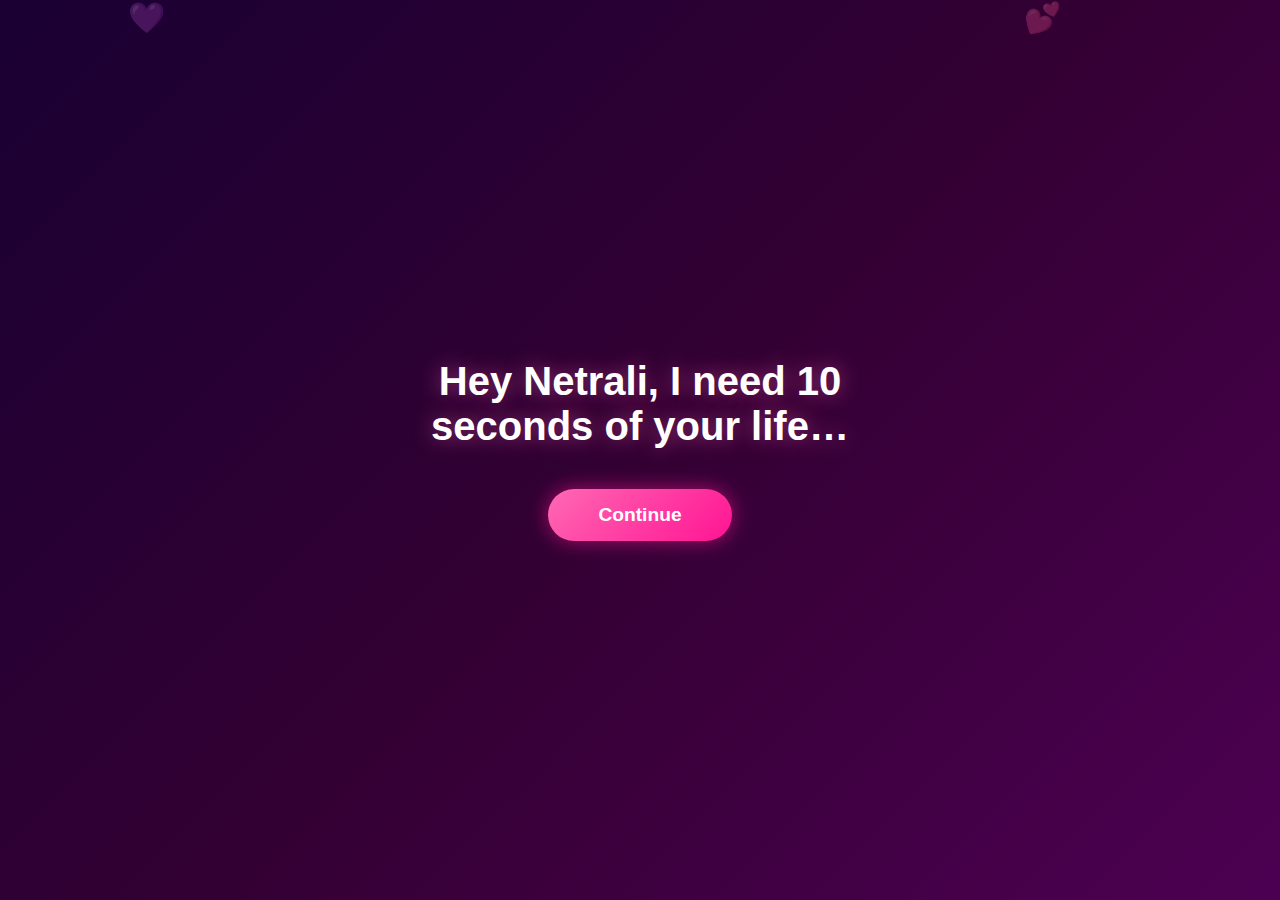
<file: index.html>
<!DOCTYPE html>
<html lang="en">
<head>
    <meta charset="UTF-8">
    <meta name="viewport" content="width=device-width, initial-scale=1.0">
    <title>💜 For Netrali</title>
    <link rel="stylesheet" href="styles.css">
</head>
<body>
    <!-- Screen 1: The Hook -->
    <div id="screen1" class="screen active">
        <div class="hearts-bg"></div>
        <div class="content">
            <h1 class="fade-in">Hey Netrali, I need 10 seconds of your life…</h1>
            <button class="glow-button" onclick="goToScreen(2)">Continue</button>
        </div>
    </div>

    <!-- Screen 2: The Big Question -->
    <div id="screen2" class="screen">
        <div class="hearts-bg"></div>
        <div class="content">
            <h1 class="fade-in">Will you be my Valentine?</h1>
            <div class="button-container">
                <button class="yes-button" onclick="goToScreen(3)">YES</button>
                <button class="no-button" id="noButton">NO</button>
            </div>
        </div>
    </div>

    <!-- Screen 3: The Romantic Reveal -->
    <div id="screen3" class="screen">
        <div class="hearts-bg"></div>
        <div class="sparkles"></div>
        <div class="content">
            <div class="polaroid">
                <img src="netrali-photo.jpg" alt="Netrali" id="valentinePhoto">
                <div class="polaroid-caption">Forever 💜</div>
            </div>
            <h2 class="reveal-message">Yeah I know you never gonna say no 😉😙</h2>
            <button class="glow-button" onclick="goToScreen(4)">Continue</button>
        </div>
    </div>

    <!-- Screen 4: The Funny Finale -->
    <div id="screen4" class="screen">
        <div class="hearts-bg"></div>
        <div class="confetti" id="confetti"></div>
        <div class="content">
            <h1>Our Compatibility Score</h1>
            <div class="loading-container" id="loadingContainer">
                <div class="loading-bar">
                    <div class="loading-fill" id="loadingFill"></div>
                </div>
                <p class="loading-text">Calculating...</p>
            </div>
            <div class="score-reveal" id="scoreReveal">
                <h2 class="score">100000%</h2>
                <p class="score-subtitle">Perfect Match! 💕</p>
            </div>
            <div class="message-container" id="messageContainer">
                <p class="fade-message">Write any message for Deepak</p>
                <div class="message-input-wrapper">
                    <textarea id="messageInput" placeholder="Type your message here..." maxlength="500"></textarea>
                    <button class="send-button" id="sendButton" onclick="sendMessage()">
                        <svg width="20" height="20" viewBox="0 0 24 24" fill="none" stroke="currentColor" stroke-width="2">
                            <line x1="22" y1="2" x2="11" y2="13"></line>
                            <polygon points="22 2 15 22 11 13 2 9 22 2"></polygon>
                        </svg>
                    </button>
                </div>
                <p class="sent-confirmation" id="sentConfirmation">Message sent! 💜</p>
            </div>
        </div>
    </div>

    <script src="script.js"></script>
</body>
</html>
</file>
<file: styles.css>
* {
    margin: 0;
    padding: 0;
    box-sizing: border-box;
}

body {
    font-family: 'Segoe UI', Tahoma, Geneva, Verdana, sans-serif;
    overflow: hidden;
    height: 100vh;
}

.screen {
    position: fixed;
    top: 0;
    left: 0;
    width: 100%;
    height: 100vh;
    display: flex;
    justify-content: center;
    align-items: center;
    opacity: 0;
    pointer-events: none;
    transition: opacity 0.8s ease;
    background: linear-gradient(135deg, #1a0033 0%, #330033 50%, #4d0052 100%);
}

.screen.active {
    opacity: 1;
    pointer-events: all;
}

#screen3 {
    background: linear-gradient(135deg, #ffeef8 0%, #ffe0f0 50%, #ffd4e8 100%);
}

#screen4 {
    background: linear-gradient(135deg, #1a0033 0%, #330033 50%, #4d0052 100%);
}

.hearts-bg {
    position: absolute;
    width: 100%;
    height: 100%;
    overflow: hidden;
    z-index: 1;
}

.hearts-bg::before,
.hearts-bg::after {
    content: '💜';
    position: absolute;
    font-size: 30px;
    animation: float 15s infinite;
    opacity: 0.3;
}

.hearts-bg::before {
    left: 10%;
    animation-delay: 0s;
}

.hearts-bg::after {
    content: '💕';
    left: 80%;
    animation-delay: 3s;
}

@keyframes float {
    0% {
        transform: translateY(100vh) rotate(0deg);
        opacity: 0;
    }
    10% {
        opacity: 0.3;
    }
    90% {
        opacity: 0.3;
    }
    100% {
        transform: translateY(-100px) rotate(360deg);
        opacity: 0;
    }
}

.content {
    position: relative;
    z-index: 10;
    text-align: center;
    padding: 20px;
    max-width: 600px;
}

h1 {
    color: #ffffff;
    font-size: 2.5rem;
    margin-bottom: 40px;
    text-shadow: 0 0 20px rgba(255, 105, 180, 0.5);
}

#screen3 h2 {
    color: #4d0052;
}

#screen4 h1 {
    color: #ffffff;
    margin-bottom: 30px;
}

.fade-in {
    animation: fadeIn 1.5s ease;
}

@keyframes fadeIn {
    from {
        opacity: 0;
        transform: translateY(20px);
    }
    to {
        opacity: 1;
        transform: translateY(0);
    }
}

.glow-button {
    background: linear-gradient(135deg, #ff69b4, #ff1493);
    color: white;
    border: none;
    padding: 15px 50px;
    font-size: 1.2rem;
    border-radius: 50px;
    cursor: pointer;
    box-shadow: 0 0 20px rgba(255, 20, 147, 0.6);
    transition: all 0.3s ease;
    font-weight: bold;
}

.glow-button:hover {
    transform: scale(1.1);
    box-shadow: 0 0 30px rgba(255, 20, 147, 0.9);
}

.button-container {
    display: flex;
    gap: 30px;
    justify-content: center;
    align-items: center;
    flex-wrap: wrap;
}

.yes-button,
.no-button {
    padding: 15px 40px;
    font-size: 1.3rem;
    border: none;
    border-radius: 50px;
    cursor: pointer;
    font-weight: bold;
    transition: all 0.3s ease;
}

.yes-button {
    background: linear-gradient(135deg, #00ff88, #00cc66);
    color: white;
    box-shadow: 0 0 20px rgba(0, 255, 136, 0.6);
}

.yes-button:hover {
    transform: scale(1.05);
    box-shadow: 0 0 30px rgba(0, 255, 136, 0.9);
}

.yes-button.grow {
    animation: grow 0.3s ease;
    transform: scale(1.15);
}

@keyframes grow {
    0%, 100% {
        transform: scale(1);
    }
    50% {
        transform: scale(1.15);
    }
}

.no-button {
    background: linear-gradient(135deg, #ff6b6b, #ee5a6f);
    color: white;
    box-shadow: 0 0 20px rgba(255, 107, 107, 0.6);
    position: relative;
    transition: all 0.3s ease;
}

.no-button:hover {
    box-shadow: 0 0 30px rgba(255, 107, 107, 0.9);
}

.polaroid {
    background: white;
    padding: 15px;
    padding-bottom: 60px;
    box-shadow: 0 10px 40px rgba(0, 0, 0, 0.3);
    transform: rotate(-3deg);
    margin: 30px auto;
    max-width: 350px;
    animation: fadeIn 1s ease;
}

.polaroid img {
    width: 100%;
    height: auto;
    display: block;
    border: 1px solid #ddd;
}

.polaroid-caption {
    text-align: center;
    margin-top: 15px;
    font-size: 1.2rem;
    color: #333;
    font-family: 'Courier New', monospace;
}

.reveal-message {
    color: #4d0052;
    font-size: 1.8rem;
    margin: 30px 0;
    text-shadow: 0 2px 10px rgba(77, 0, 82, 0.3);
}

.sparkles {
    position: absolute;
    width: 100%;
    height: 100%;
    pointer-events: none;
    z-index: 5;
}

.sparkles::before,
.sparkles::after {
    content: '✨';
    position: absolute;
    font-size: 25px;
    animation: sparkle 3s infinite;
}

.sparkles::before {
    left: 20%;
    top: 30%;
    animation-delay: 0s;
}

.sparkles::after {
    right: 20%;
    top: 60%;
    animation-delay: 1.5s;
}

@keyframes sparkle {
    0%, 100% {
        opacity: 0;
        transform: scale(0);
    }
    50% {
        opacity: 1;
        transform: scale(1);
    }
}

.loading-container {
    margin: 40px 0;
}

.loading-bar {
    width: 100%;
    height: 30px;
    background: rgba(255, 255, 255, 0.2);
    border-radius: 15px;
    overflow: hidden;
    margin-bottom: 15px;
}

.loading-fill {
    height: 100%;
    width: 0%;
    background: linear-gradient(90deg, #ff69b4, #00ff88, #69b4ff);
    border-radius: 15px;
    transition: width 0.1s ease;
    animation: shimmer 2s infinite;
}

@keyframes shimmer {
    0% {
        background-position: 0% 50%;
    }
    100% {
        background-position: 100% 50%;
    }
}

.loading-text {
    color: #ffffff;
    font-size: 1.1rem;
}

.score-reveal {
    display: none;
    animation: scoreReveal 1s ease;
}

.score-reveal.show {
    display: block;
}

@keyframes scoreReveal {
    0% {
        opacity: 0;
        transform: scale(0.5);
    }
    100% {
        opacity: 1;
        transform: scale(1);
    }
}

.score {
    font-size: 5rem;
    color: #00ff88;
    text-shadow: 0 0 30px rgba(0, 255, 136, 0.8);
    margin: 20px 0;
}

.score-subtitle {
    color: #ffffff;
    font-size: 1.5rem;
    margin-bottom: 30px;
}

.confetti {
    position: absolute;
    width: 100%;
    height: 100%;
    pointer-events: none;
    z-index: 5;
}

.message-container {
    margin-top: 40px;
    opacity: 0;
    transition: opacity 1s ease;
}

.message-container.show {
    opacity: 1;
}

.fade-message {
    color: #ff69b4;
    font-size: 1.2rem;
    margin-bottom: 15px;
    animation: fadeInOut 2s ease-in-out infinite;
}

@keyframes fadeInOut {
    0%, 100% {
        opacity: 0.6;
    }
    50% {
        opacity: 1;
    }
}

.message-input-wrapper {
    position: relative;
    display: flex;
    align-items: flex-end;
    gap: 10px;
}

#messageInput {
    width: 100%;
    padding: 15px;
    padding-right: 50px;
    border-radius: 20px;
    border: 2px solid #ff69b4;
    background: rgba(255, 255, 255, 0.9);
    color: #333;
    font-size: 1rem;
    font-family: inherit;
    resize: none;
    min-height: 80px;
    outline: none;
    transition: all 0.3s ease;
}

#messageInput:focus {
    border-color: #ff1493;
    box-shadow: 0 0 20px rgba(255, 20, 147, 0.4);
}

.send-button {
    background: linear-gradient(135deg, #ff69b4, #ff1493);
    border: none;
    width: 45px;
    height: 45px;
    border-radius: 50%;
    cursor: pointer;
    display: flex;
    justify-content: center;
    align-items: center;
    box-shadow: 0 4px 15px rgba(255, 20, 147, 0.4);
    transition: all 0.3s ease;
    flex-shrink: 0;
    margin-bottom: 5px;
}

.send-button:hover {
    transform: scale(1.1);
    box-shadow: 0 6px 20px rgba(255, 20, 147, 0.6);
}

.send-button svg {
    color: white;
}

.sent-confirmation {
    color: #00ff88;
    font-size: 1.1rem;
    margin-top: 15px;
    opacity: 0;
    transition: opacity 0.5s ease;
}

.sent-confirmation.show {
    opacity: 1;
}

@media (max-width: 768px) {
    h1 {
        font-size: 1.8rem;
    }

    .glow-button {
        padding: 12px 35px;
        font-size: 1rem;
    }

    .yes-button,
    .no-button {
        padding: 12px 30px;
        font-size: 1.1rem;
    }

    .polaroid {
        max-width: 280px;
    }

    .reveal-message {
        font-size: 1.4rem;
    }

    .score {
        font-size: 3.5rem;
    }

    .score-subtitle {
        font-size: 1.2rem;
    }

    #messageInput {
        min-height: 60px;
        font-size: 0.9rem;
    }
}

@media (max-width: 480px) {
    h1 {
        font-size: 1.5rem;
    }

    .button-container {
        gap: 20px;
    }

    .score {
        font-size: 2.8rem;
    }
}
</file>
